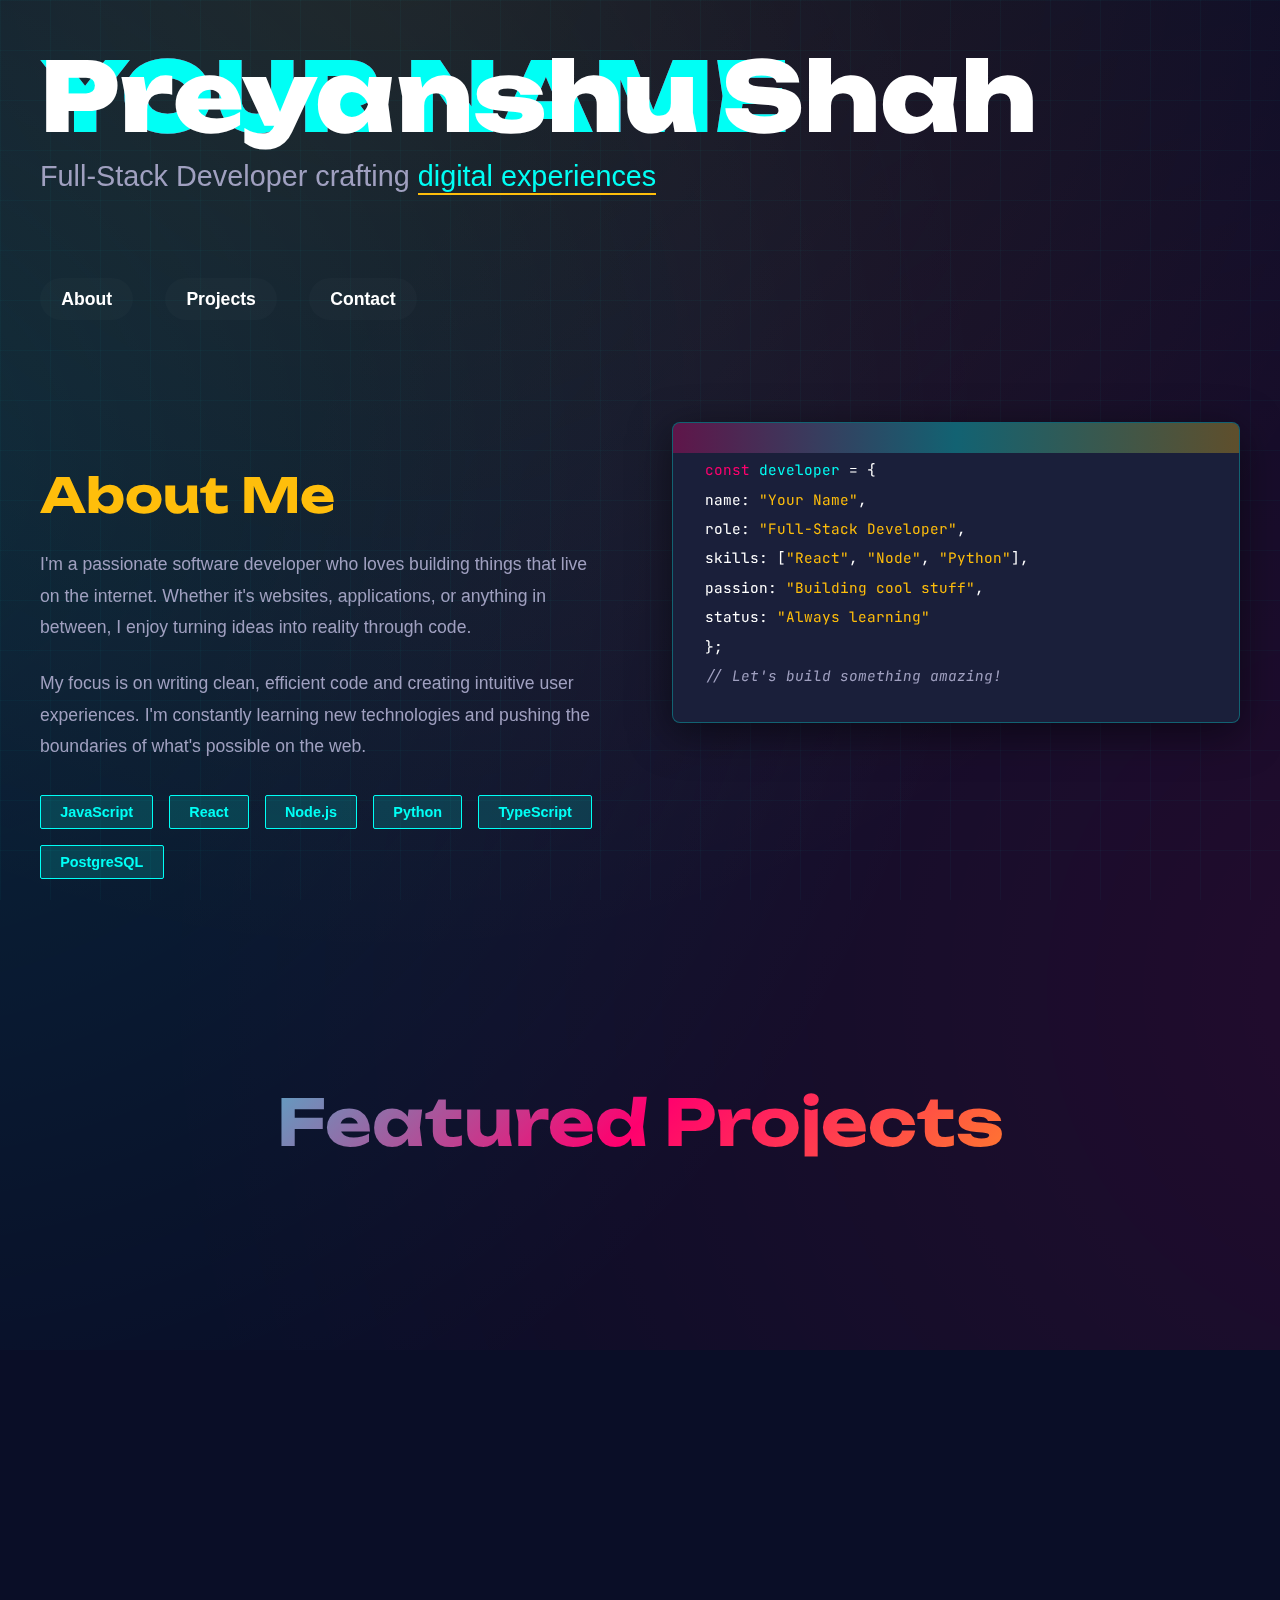
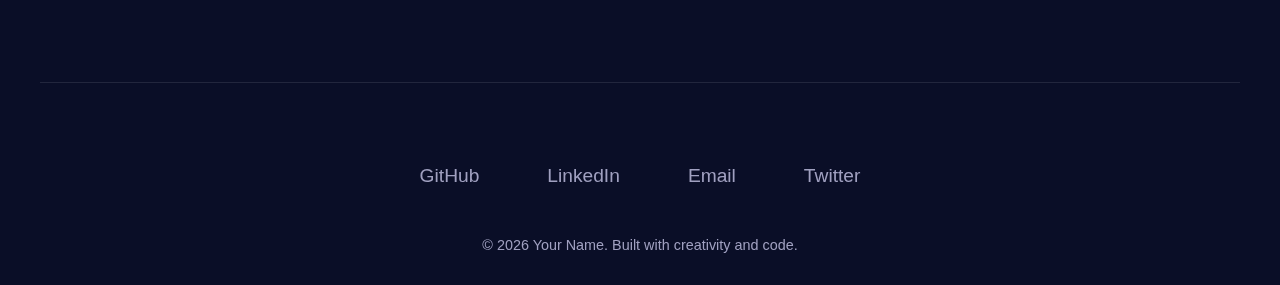
<file: portfolio.html>
<!DOCTYPE html>
<html lang="en">
<head>
    <meta charset="UTF-8">
    <meta name="viewport" content="width=device-width, initial-scale=1.0">
    <title>Developer Portfolio</title>
    <link href="https://fonts.googleapis.com/css2?family=Unbounded:wght@400;600;800&family=JetBrains+Mono:wght@400;600&display=swap" rel="stylesheet">
    <link rel="stylesheet" href="styles.css">
</head>
<body>
    <div class="container">
        <header>
            <h1 class="glitch-text" data-text="YOUR NAME">Preyanshu Shah</h1>
            <p class="tagline">Full-Stack Developer crafting <span class="accent">digital experiences</span></p>
        </header>

        <nav>
            <ul class="nav-links">
                <li><a href="#about">About</a></li>
                <li><a href="#projects">Projects</a></li>
                <li><a href="#contact">Contact</a></li>
            </ul>
        </nav>

        <section id="about" class="about">
            <div class="about-content">
                <h2>About Me</h2>
                <p>
                    I'm a passionate software developer who loves building things that live on the internet.
                    Whether it's websites, applications, or anything in between, I enjoy turning ideas into reality through code.
                </p>
                <p>
                    My focus is on writing clean, efficient code and creating intuitive user experiences.
                    I'm constantly learning new technologies and pushing the boundaries of what's possible on the web.
                </p>
                <div class="tech-stack">
                    <span class="tech-tag">JavaScript</span>
                    <span class="tech-tag">React</span>
                    <span class="tech-tag">Node.js</span>
                    <span class="tech-tag">Python</span>
                    <span class="tech-tag">TypeScript</span>
                    <span class="tech-tag">PostgreSQL</span>
                </div>
            </div>
            <div class="about-visual">
                <div class="code-block">
                    <div class="code-line"><span class="keyword">const</span> <span class="function">developer</span> = {</div>
                    <div class="code-line">  name: <span class="string">"Your Name"</span>,</div>
                    <div class="code-line">  role: <span class="string">"Full-Stack Developer"</span>,</div>
                    <div class="code-line">  skills: [<span class="string">"React"</span>, <span class="string">"Node"</span>, <span class="string">"Python"</span>],</div>
                    <div class="code-line">  passion: <span class="string">"Building cool stuff"</span>,</div>
                    <div class="code-line">  status: <span class="string">"Always learning"</span></div>
                    <div class="code-line">};</div>
                    <div class="code-line"><span class="comment">// Let's build something amazing!</span></div>
                </div>
            </div>
        </section>

        <section id="projects" class="projects">
            <h2 class="section-title">Featured Projects</h2>
            <div class="projects-grid">
                <div class="project-card">
                    <span class="project-number">01</span>
                    <h3>Project Alpha</h3>
                    <p>A full-stack web application that helps users manage their tasks with an intuitive interface and real-time updates.</p>
                    <div class="project-tags">
                        <span class="project-tag">React</span>
                        <span class="project-tag">Node.js</span>
                        <span class="project-tag">MongoDB</span>
                        <span class="project-tag">WebSockets</span>
                    </div>
                </div>

                <div class="project-card">
                    <span class="project-number">02</span>
                    <h3>Project Beta</h3>
                    <p>An AI-powered analytics dashboard that visualizes complex data patterns with beautiful, interactive charts.</p>
                    <div class="project-tags">
                        <span class="project-tag">Python</span>
                        <span class="project-tag">Flask</span>
                        <span class="project-tag">D3.js</span>
                        <span class="project-tag">PostgreSQL</span>
                    </div>
                </div>

                <div class="project-card">
                    <span class="project-number">03</span>
                    <h3>Project Gamma</h3>
                    <p>A mobile-first e-commerce platform with seamless checkout and inventory management built for modern businesses.</p>
                    <div class="project-tags">
                        <span class="project-tag">Next.js</span>
                        <span class="project-tag">TypeScript</span>
                        <span class="project-tag">Stripe</span>
                        <span class="project-tag">AWS</span>
                    </div>
                </div>
            </div>
        </section>

        <footer id="contact">
            <div class="social-links">
                <a href="https://github.com/yourusername" target="_blank">GitHub</a>
                <a href="https://linkedin.com/in/yourusername" target="_blank">LinkedIn</a>
                <a href="mailto:your.email@example.com">Email</a>
                <a href="https://twitter.com/yourusername" target="_blank">Twitter</a>
            </div>
            <p>&copy; 2026 Your Name. Built with creativity and code.</p>
        </footer>
    </div>

    <script src="script.js"></script>
</body>
</html>
</file>
<file: styles.css>
/* ==============================
   Reset + Tokens
============================== */
* {
    margin: 0;
    padding: 0;
    box-sizing: border-box;
}

:root {
    --bg-dark: #0a0e27;
    --bg-mid: #1a1f3a;
    --bg-soft: rgba(12, 18, 42, 0.65);
    --accent-cyan: #00fff5;
    --accent-magenta: #ff006e;
    --accent-yellow: #ffbe0b;
    --text-primary: #ffffff;
    --text-secondary: #a0a0c0;
    --border-soft: rgba(255, 255, 255, 0.1);
    --grid-line: rgba(0, 255, 245, 0.03);
    --gradient-cyan: rgba(0, 255, 245, 0.1);
    --gradient-magenta: rgba(255, 0, 110, 0.1);
    --gradient-yellow: rgba(255, 190, 11, 0.1);
    --accent-cyan-soft: rgba(0, 255, 245, 0.3);
}

body.theme-light {
    --bg-dark: #f6f7fb;
    --bg-mid: #ffffff;
    --bg-soft: rgba(255, 255, 255, 0.9);
    --text-primary: #0e1328;
    --text-secondary: #4a5374;
    --border-soft: rgba(14, 19, 40, 0.12);
    --grid-line: rgba(14, 19, 40, 0.06);
    --gradient-cyan: rgba(0, 140, 210, 0.12);
    --gradient-magenta: rgba(220, 60, 120, 0.12);
    --gradient-yellow: rgba(210, 150, 10, 0.12);
    --accent-cyan-soft: rgba(0, 140, 210, 0.35);
}

/* ==============================
   Base
============================== */
body {
    font-family: 'Space Grotesk', sans-serif;
    background: var(--bg-dark);
    color: var(--text-primary);
    overflow-x: hidden;
    cursor: crosshair;
}

body::before {
    content: '';
    position: fixed;
    top: -50%;
    left: -50%;
    width: 200%;
    height: 200%;
    background:
        radial-gradient(circle at 20% 50%, var(--gradient-cyan) 0%, transparent 50%),
        radial-gradient(circle at 80% 80%, var(--gradient-magenta) 0%, transparent 50%),
        radial-gradient(circle at 40% 20%, var(--gradient-yellow) 0%, transparent 50%);
    animation: gradientShift 20s ease infinite;
    pointer-events: none;
    z-index: 0;
}

body::after {
    content: '';
    position: fixed;
    top: 0;
    left: 0;
    width: 100%;
    height: 100%;
    background-image:
        linear-gradient(var(--grid-line) 1px, transparent 1px),
        linear-gradient(90deg, var(--grid-line) 1px, transparent 1px);
    background-size: 50px 50px;
    pointer-events: none;
    z-index: 0;
}

/* ==============================
   Layout
============================== */
.container {
    position: relative;
    z-index: 1;
    max-width: 1400px;
    margin: 0 auto;
    padding: 0 2.5rem;
}

header {
    padding: 3rem 0;
    position: relative;
}

nav {
    margin: 3rem 0;
    animation: fadeInUp 1s ease 0.5s both;
}

section {
    scroll-margin-top: 110px;
}

.about {
    padding: 4rem 0;
    display: grid;
    grid-template-columns: 1fr 1fr;
    gap: 4rem;
    align-items: center;
    animation: fadeInUp 1s ease 0.7s both;
}

.projects {
    padding: 6rem 0;
}

.skills {
    padding: 6rem 0;
}

.experience {
    padding: 6rem 0;
}

.experience .section-title {
    text-align: left;
}

footer {
    padding: 4rem 0 2rem;
    text-align: center;
    border-top: 1px solid var(--border-soft);
    margin-top: 6rem;
}

/* ==============================
   Contact Section
============================== */
.contact-card {
    background: linear-gradient(135deg, color-mix(in srgb, var(--accent-cyan) 18%, transparent), color-mix(in srgb, var(--accent-magenta) 12%, transparent));
    border: 2px solid var(--border-soft);
    border-radius: 16px;
    padding: 3rem 2.5rem;
    position: relative;
    overflow: hidden;
    box-shadow: 0 20px 60px rgba(0, 0, 0, 0.25);
}

.contact-card::before {
    content: '';
    position: absolute;
    inset: -2px;
    border-radius: 16px;
    border: 1px solid color-mix(in srgb, var(--accent-cyan) 40%, transparent);
    opacity: 0.6;
    pointer-events: none;
}

.contact-copy {
    max-width: 620px;
    margin: 0 auto 2rem;
}

.contact-lead {
    color: var(--text-secondary);
    font-size: 1.1rem;
    line-height: 1.7;
}

.contact-actions {
    display: flex;
    flex-wrap: wrap;
    justify-content: center;
    gap: 1rem;
    margin-bottom: 2rem;
}

.contact-btn {
    display: inline-flex;
    align-items: center;
    justify-content: center;
    padding: 0.85rem 1.6rem;
    border: 2px solid var(--accent-cyan);
    color: var(--accent-cyan);
    text-decoration: none;
    font-weight: 700;
    letter-spacing: 0.5px;
    transition: all 0.3s ease;
    background: transparent;
}

.contact-btn.primary {
    background: var(--accent-cyan);
    color: var(--bg-dark);
    box-shadow: 0 12px 30px color-mix(in srgb, var(--accent-cyan) 45%, transparent);
}

.contact-btn:hover {
    transform: translateY(-2px);
}

.contact-btn.primary:hover {
    box-shadow: 0 16px 40px color-mix(in srgb, var(--accent-cyan) 55%, transparent);
}

body.theme-light .contact-btn {
    border-color: #0f4c81;
    color: #0f4c81;
}

body.theme-light .contact-btn.primary {
    background: #0f4c81;
    color: #ffffff;
    box-shadow: 0 12px 28px rgba(15, 76, 129, 0.25);
}

body.theme-light .contact-btn.primary:hover {
    box-shadow: 0 16px 36px rgba(15, 76, 129, 0.3);
}

/* ==============================
   Typography + Text Effects
============================== */
.glitch-text {
    font-family: 'Unbounded', sans-serif;
    font-size: clamp(3rem, 8vw, 6rem);
    font-weight: 800;
    line-height: 1;
    position: relative;
    display: inline-block;
    animation: glitchFloat 6s ease-in-out infinite;
}

.glitch-text::before,
.glitch-text::after {
    content: attr(data-text);
    position: absolute;
    top: 0;
    left: 0;
    width: 100%;
    height: 100%;
}

.glitch-text::before {
    animation: glitch1 2.5s infinite;
    color: var(--accent-cyan);
    z-index: -1;
}

.glitch-text::after {
    animation: glitch2 3s infinite;
    color: var(--accent-magenta);
    z-index: -2;
}

.tagline {
    font-size: clamp(1.2rem, 2.5vw, 1.8rem);
    color: var(--text-secondary);
    margin-top: 1rem;
    font-weight: 400;
    animation: fadeInUp 1s ease 0.3s both;
}

.accent {
    color: var(--accent-cyan);
    position: relative;
    display: inline-block;
}

.accent::after {
    content: '';
    position: absolute;
    bottom: -2px;
    left: 0;
    width: 100%;
    height: 2px;
    background: var(--accent-yellow);
    animation: underlineExpand 1.5s ease infinite;
}

body.theme-light .accent {
    color: #0f4c81;
}

body.theme-light .accent::after {
    background: #8a5a00;
}

.cv-link {
    display: inline-block;
    margin-top: 1.5rem;
    padding: 0.7rem 1.4rem;
    border: 2px solid var(--accent-cyan);
    color: var(--accent-cyan);
    text-decoration: none;
    font-weight: 700;
    letter-spacing: 0.5px;
    transition: all 0.3s ease;
}

.cv-link:hover {
    background: var(--accent-cyan);
    color: var(--bg-dark);
    box-shadow: 0 10px 30px rgba(0, 255, 245, 0.35);
    transform: translateY(-2px);
}

.theme-toggle {
    position: absolute;
    top: 1rem;
    right: 0;
    display: inline-flex;
    align-items: center;
    gap: 0.5rem;
    padding: 0.55rem 0.9rem;
    border: 2px solid var(--border-soft);
    color: var(--text-primary);
    background: var(--bg-mid);
    text-decoration: none;
    font-weight: 600;
    font-size: 0.85rem;
    letter-spacing: 0.4px;
    transition: all 0.3s ease;
    border-radius: 999px;
}

.theme-toggle:hover {
    border-color: var(--accent-cyan);
    color: var(--accent-cyan);
}

.theme-toggle .dot {
    width: 10px;
    height: 10px;
    border-radius: 999px;
    background: var(--accent-cyan);
    box-shadow: 0 0 10px rgba(0, 255, 245, 0.4);
}

.section-title {
    font-family: 'Unbounded', sans-serif;
    font-size: clamp(2.5rem, 5vw, 4rem);
    margin-bottom: 3rem;
    text-align: center;
    background: linear-gradient(135deg, var(--accent-cyan), var(--accent-magenta), var(--accent-yellow));
    -webkit-background-clip: text;
    -webkit-text-fill-color: transparent;
    background-clip: text;
    animation: fadeInUp 1s ease both;
}

body.theme-light .section-title {
    background: none;
    -webkit-text-fill-color: var(--text-primary);
    color: var(--text-primary);
}

/* ==============================
   Skills Section
============================== */
.skills-grid {
    display: grid;
    grid-template-columns: repeat(auto-fit, minmax(160px, 1fr));
    gap: 1.4rem;
    align-items: stretch;
}

.skill-card {
    display: flex;
    align-items: center;
    gap: 0.9rem;
    padding: 1rem 1.2rem;
    border-radius: 12px;
    background: var(--bg-soft);
    border: 1px solid var(--border-soft);
    box-shadow: 0 12px 24px rgba(0, 0, 0, 0.2);
    font-weight: 600;
    color: var(--text-primary);
    transition: all 0.3s ease;
}

.skill-card img {
    width: 28px;
    height: 28px;
    object-fit: contain;
    filter: drop-shadow(0 6px 12px rgba(0, 0, 0, 0.35));
}

.skill-card span {
    font-size: 1rem;
}

.skill-card:hover {
    transform: translateY(-4px);
    border-color: color-mix(in srgb, var(--accent-cyan) 60%, transparent);
    box-shadow: 0 18px 40px rgba(0, 255, 245, 0.18);
}

body.theme-light .skill-card {
    background: #ffffff;
    border-color: rgba(14, 19, 40, 0.14);
    box-shadow: 0 10px 22px rgba(15, 20, 35, 0.1);
}

/* ==============================
   Experience Section
============================== */
.experience-tabs {
    display: flex;
    gap: 2rem;
    justify-content: center;
    margin: 0 auto 2.5rem;
    flex-wrap: wrap;
}

.tab-button {
    font-family: 'Unbounded', sans-serif;
    font-size: clamp(1rem, 2vw, 1.4rem);
    padding: 1rem 3.5rem;
    border-radius: 999px;
    border: 2px solid color-mix(in srgb, var(--text-secondary) 35%, transparent);
    background: rgba(5, 10, 25, 0.4);
    color: var(--text-secondary);
    cursor: pointer;
    transition: all 0.3s ease;
    box-shadow: inset 0 0 0 1px rgba(255, 255, 255, 0.04);
    min-width: 180px;
}

.tab-button:hover {
    transform: translateY(-2px);
    border-color: color-mix(in srgb, var(--accent-cyan) 60%, transparent);
    color: var(--text-primary);
}

.tab-button.active {
    background: linear-gradient(135deg, #f2f5ff, #ffffff);
    color: #0e1328;
    border-color: rgba(255, 255, 255, 0.9);
    box-shadow: 0 10px 30px rgba(0, 0, 0, 0.25);
}

body.theme-light .tab-button {
    background: rgba(14, 19, 40, 0.06);
    border-color: rgba(14, 19, 40, 0.18);
    color: var(--text-secondary);
}

body.theme-light .tab-button.active {
    background: #0e1328;
    color: #ffffff;
    border-color: #0e1328;
}

.tab-panels {
    max-width: 900px;
    margin: 0 auto;
}

.tab-panel {
    animation: fadeInUp 0.5s ease both;
}

.tab-panel[hidden] {
    display: none;
}

.experience-grid {
    display: grid;
    grid-template-columns: repeat(auto-fit, minmax(320px, 1fr));
    gap: 2rem;
    margin-top: 2rem;
}

.experience-card {
    background: var(--bg-mid);
    border: 2px solid var(--border-soft);
    border-radius: 12px;
    padding: 2rem;
    position: relative;
    overflow: hidden;
    transition: all 0.3s ease;
}

.experience-card:hover {
    border-color: var(--accent-cyan);
    box-shadow: 0 16px 40px rgba(0, 255, 245, 0.2);
    transform: translateY(-6px);
}

.experience-card h3 {
    font-family: 'Unbounded', sans-serif;
    font-size: 1.5rem;
    margin-bottom: 0.75rem;
}

.experience-card h4 {
    font-family: 'Unbounded', sans-serif;
    font-size: 1.25rem;
    margin-bottom: 0.6rem;
}

.experience-entry + .experience-entry {
    margin-top: 1.5rem;
    padding-top: 1.5rem;
    border-top: 1px solid var(--border-soft);
}

.experience-role {
    color: var(--accent-cyan);
    font-weight: 600;
    font-size: 1rem;
}

.experience-meta {
    color: var(--text-secondary);
    margin-bottom: 1rem;
}

.experience-list {
    list-style: none;
    display: grid;
    gap: 0.6rem;
    color: var(--text-secondary);
    line-height: 1.6;
}

.experience-list li::before {
    content: '•';
    color: var(--accent-yellow);
    margin-right: 0.5rem;
}

/* ==============================
   Navigation
============================== */
.nav-links {
    display: flex;
    gap: 2rem;
    list-style: none;
    flex-wrap: wrap;
}

.nav-links a {
    color: var(--text-primary);
    text-decoration: none;
    font-weight: 600;
    font-size: 1.1rem;
    position: relative;
    padding: 0.55rem 1.2rem;
    transition: all 0.3s ease;
    border: 2px solid transparent;
    border-radius: 999px;
    background: rgba(255, 255, 255, 0.02);
}

.nav-links a::before {
    content: '>';
    position: absolute;
    left: 0.6rem;
    opacity: 0;
    transition: all 0.3s ease;
}

.nav-links a:hover {
    color: var(--accent-cyan);
    border-color: var(--accent-cyan);
    transform: translateX(6px);
}

.nav-links a:hover::before {
    opacity: 1;
    left: 0.4rem;
}

/* ==============================
   About Section
============================== */
.about-content h2 {
    font-family: 'Unbounded', sans-serif;
    font-size: clamp(2rem, 4vw, 3rem);
    margin-bottom: 1.5rem;
    color: var(--accent-yellow);
}

.about-content p {
    font-size: 1.1rem;
    line-height: 1.8;
    color: var(--text-secondary);
    margin-bottom: 1.5rem;
}

.location-row {
    display: inline-flex;
    align-items: center;
    gap: 0.6rem;
    color: var(--text-secondary);
    font-weight: 600;
    letter-spacing: 0.2px;
    margin-top: 0.6rem;
}

.location-icon {
    width: 20px;
    height: 20px;
    fill: currentColor;
    opacity: 0.8;
}

.tech-stack {
    display: flex;
    flex-wrap: wrap;
    gap: 1rem;
    margin-top: 2rem;
}

.tech-tag {
    padding: 0.5rem 1.2rem;
    background: color-mix(in srgb, var(--skill-color, var(--accent-cyan)) 16%, transparent);
    border: 1px solid var(--skill-color, var(--accent-cyan));
    border-radius: 2px;
    display: inline-flex;
    align-items: center;
    gap: 0.5rem;
    font-size: 0.9rem;
    font-weight: 600;
    color: var(--skill-color, var(--accent-cyan));
    transition: all 0.3s ease;
    cursor: pointer;
}

.skill-icon {
    width: 16px;
    height: 16px;
    display: inline-block;
}

.tech-tag:hover {
    background: var(--skill-color, var(--accent-cyan));
    color: var(--bg-dark);
    transform: translateY(-3px) rotate(2deg);
    box-shadow: 0 5px 20px color-mix(in srgb, var(--skill-color, var(--accent-cyan)) 45%, transparent);
}

.about-visual {
    position: relative;
    height: 500px;
}

.code-block {
    background: var(--bg-mid);
    padding: 2rem;
    border-radius: 8px;
    border: 1px solid var(--accent-cyan-soft);
    font-family: 'JetBrains Mono', monospace;
    font-size: 0.9rem;
    line-height: 1.6;
    position: relative;
    overflow: hidden;
    box-shadow: 0 10px 40px rgba(0, 0, 0, 0.5);
}

.code-block::before {
    content: '';
    position: absolute;
    top: 0;
    left: 0;
    right: 0;
    height: 30px;
    background: linear-gradient(90deg, var(--accent-magenta), var(--accent-cyan), var(--accent-yellow));
    opacity: 0.3;
}

.code-line {
    padding: 0.2rem 0;
    animation: typeIn 0.5s ease both;
}

.code-line:nth-child(1) { animation-delay: 1s; }
.code-line:nth-child(2) { animation-delay: 1.2s; }
.code-line:nth-child(3) { animation-delay: 1.4s; }
.code-line:nth-child(4) { animation-delay: 1.6s; }
.code-line:nth-child(5) { animation-delay: 1.8s; }
.code-line:nth-child(6) { animation-delay: 2s; }
.code-line:nth-child(7) { animation-delay: 2.2s; }
.code-line:nth-child(8) { animation-delay: 2.4s; }

.keyword { color: var(--accent-magenta); }
.function { color: var(--accent-cyan); }
.string { color: var(--accent-yellow); }
.comment { color: var(--text-secondary); font-style: italic; }

body.theme-light .keyword { color: #8b1b5e; }
body.theme-light .function { color: #0f4c81; }
body.theme-light .string { color: #8a5a00; }

/* ==============================
   Projects Section
============================== */
.projects-grid {
    display: grid;
    grid-template-columns: repeat(auto-fit, minmax(350px, 1fr));
    gap: 2rem;
    margin-top: 3rem;
}

.project-card {
    background: var(--bg-mid);
    border: 2px solid var(--border-soft);
    border-radius: 12px;
    padding: 2rem;
    position: relative;
    overflow: hidden;
    transition: all 0.4s cubic-bezier(0.165, 0.84, 0.44, 1);
    cursor: pointer;
    animation: fadeInUp 1s ease both;
    transform: translateY(var(--parallax-offset, 0px));
    will-change: transform;
    transform-style: preserve-3d;
}

.project-card:nth-child(1) { animation-delay: 0.2s; }
.project-card:nth-child(2) { animation-delay: 0.4s; }
.project-card:nth-child(3) { animation-delay: 0.6s; }

.project-card::before {
    content: '';
    position: absolute;
    top: 0;
    left: 0;
    width: 100%;
    height: 100%;
    background: linear-gradient(135deg, rgba(0, 255, 245, 0.1), rgba(255, 0, 110, 0.1));
    opacity: 0;
    transition: opacity 0.4s ease;
}

.project-card:hover {
    transform: translateY(calc(var(--parallax-offset, 0px) - 10px)) scale(1.02);
    border-color: var(--accent-cyan);
    box-shadow: 0 20px 60px rgba(0, 255, 245, 0.3);
}

.project-card:hover::before {
    opacity: 1;
}

.project-card::after {
    content: '';
    position: absolute;
    inset: -40%;
    background: radial-gradient(circle at var(--glow-x, 50%) var(--glow-y, 50%), rgba(0, 255, 245, 0.25), transparent 55%);
    opacity: 0;
    transition: opacity 0.35s ease;
    pointer-events: none;
}

.project-card:hover::after {
    opacity: 1;
}

.project-card.reveal {
    opacity: 0;
    transform: translateY(40px);
}

.project-card.reveal.is-visible {
    opacity: 1;
    transform: translateY(var(--parallax-offset, 0px));
    transition: opacity 0.6s ease, transform 0.6s ease;
}

.project-number {
    position: absolute;
    top: -20px;
    right: 20px;
    font-family: 'Unbounded', sans-serif;
    font-size: 8rem;
    font-weight: 800;
    color: rgba(255, 255, 255, 0.03);
    line-height: 1;
    pointer-events: none;
}

.project-card h3 {
    font-family: 'Unbounded', sans-serif;
    font-size: 1.8rem;
    margin-bottom: 1rem;
    position: relative;
    z-index: 1;
}

.project-card p {
    color: var(--text-secondary);
    line-height: 1.6;
    margin-bottom: 1.5rem;
    position: relative;
    z-index: 1;
}

.project-tags {
    display: flex;
    flex-wrap: wrap;
    gap: 0.5rem;
    margin-top: 1.5rem;
    position: relative;
    z-index: 1;
}

.project-tag {
    padding: 0.3rem 0.8rem;
    background: rgba(255, 190, 11, 0.2);
    border: 1px solid var(--accent-yellow);
    border-radius: 3px;
    font-size: 0.75rem;
    color: var(--accent-yellow);
}

/* ==============================
   Footer
============================== */
.social-links {
    display: flex;
    justify-content: center;
    gap: 2rem;
    margin-bottom: 2rem;
}

.social-links a {
    color: var(--text-secondary);
    text-decoration: none;
    font-size: 1.2rem;
    transition: all 0.3s ease;
    padding: 1rem;
    border: 2px solid transparent;
}

.social-links a:hover {
    color: var(--accent-cyan);
    border-color: var(--accent-cyan);
    transform: scale(1.1) rotate(5deg);
}

footer p {
    color: var(--text-secondary);
    font-size: 0.9rem;
}

/* ==============================
   Utilities
============================== */
.cursor-trail {
    position: fixed;
    width: 10px;
    height: 10px;
    border-radius: 50%;
    background: var(--accent-cyan);
    pointer-events: none;
    opacity: 0.5;
    animation: cursorFade 1s forwards;
    z-index: 9999;
}

/* ==============================
   Animations
============================== */
@keyframes gradientShift {
    0%, 100% { transform: translate(0, 0) rotate(0deg); }
    33% { transform: translate(5%, 5%) rotate(120deg); }
    66% { transform: translate(-5%, 5%) rotate(240deg); }
}

@keyframes glitchFloat {
    0%, 100% { transform: translateY(0); }
    50% { transform: translateY(-10px); }
}

@keyframes glitch1 {
    0%, 90%, 100% {
        clip-path: inset(0);
        transform: translate(0);
    }
    91% {
        clip-path: inset(20% 0 60% 0);
        transform: translate(-3px, 2px);
    }
    93% {
        clip-path: inset(60% 0 20% 0);
        transform: translate(3px, -2px);
    }
}

@keyframes glitch2 {
    0%, 90%, 100% {
        clip-path: inset(0);
        transform: translate(0);
    }
    92% {
        clip-path: inset(40% 0 40% 0);
        transform: translate(2px, -3px);
    }
    94% {
        clip-path: inset(10% 0 70% 0);
        transform: translate(-2px, 3px);
    }
}

@keyframes underlineExpand {
    0%, 100% { transform: scaleX(1); }
    50% { transform: scaleX(1.1); }
}

@keyframes typeIn {
    from {
        opacity: 0;
        transform: translateX(-10px);
    }
    to {
        opacity: 1;
        transform: translateX(0);
    }
}

@keyframes fadeInUp {
    from {
        opacity: 0;
        transform: translateY(30px);
    }
    to {
        opacity: 1;
        transform: translateY(0);
    }
}

@keyframes cursorFade {
    to {
        opacity: 0;
        transform: scale(2);
    }
}

/* ==============================
   Responsive
============================== */
@media (max-width: 768px) {
    .about {
        grid-template-columns: 1fr;
    }

    .about-visual {
        height: 400px;
    }

    .projects-grid {
        grid-template-columns: 1fr;
    }

    .nav-links {
        flex-direction: column;
        gap: 1rem;
    }
}
</file>
